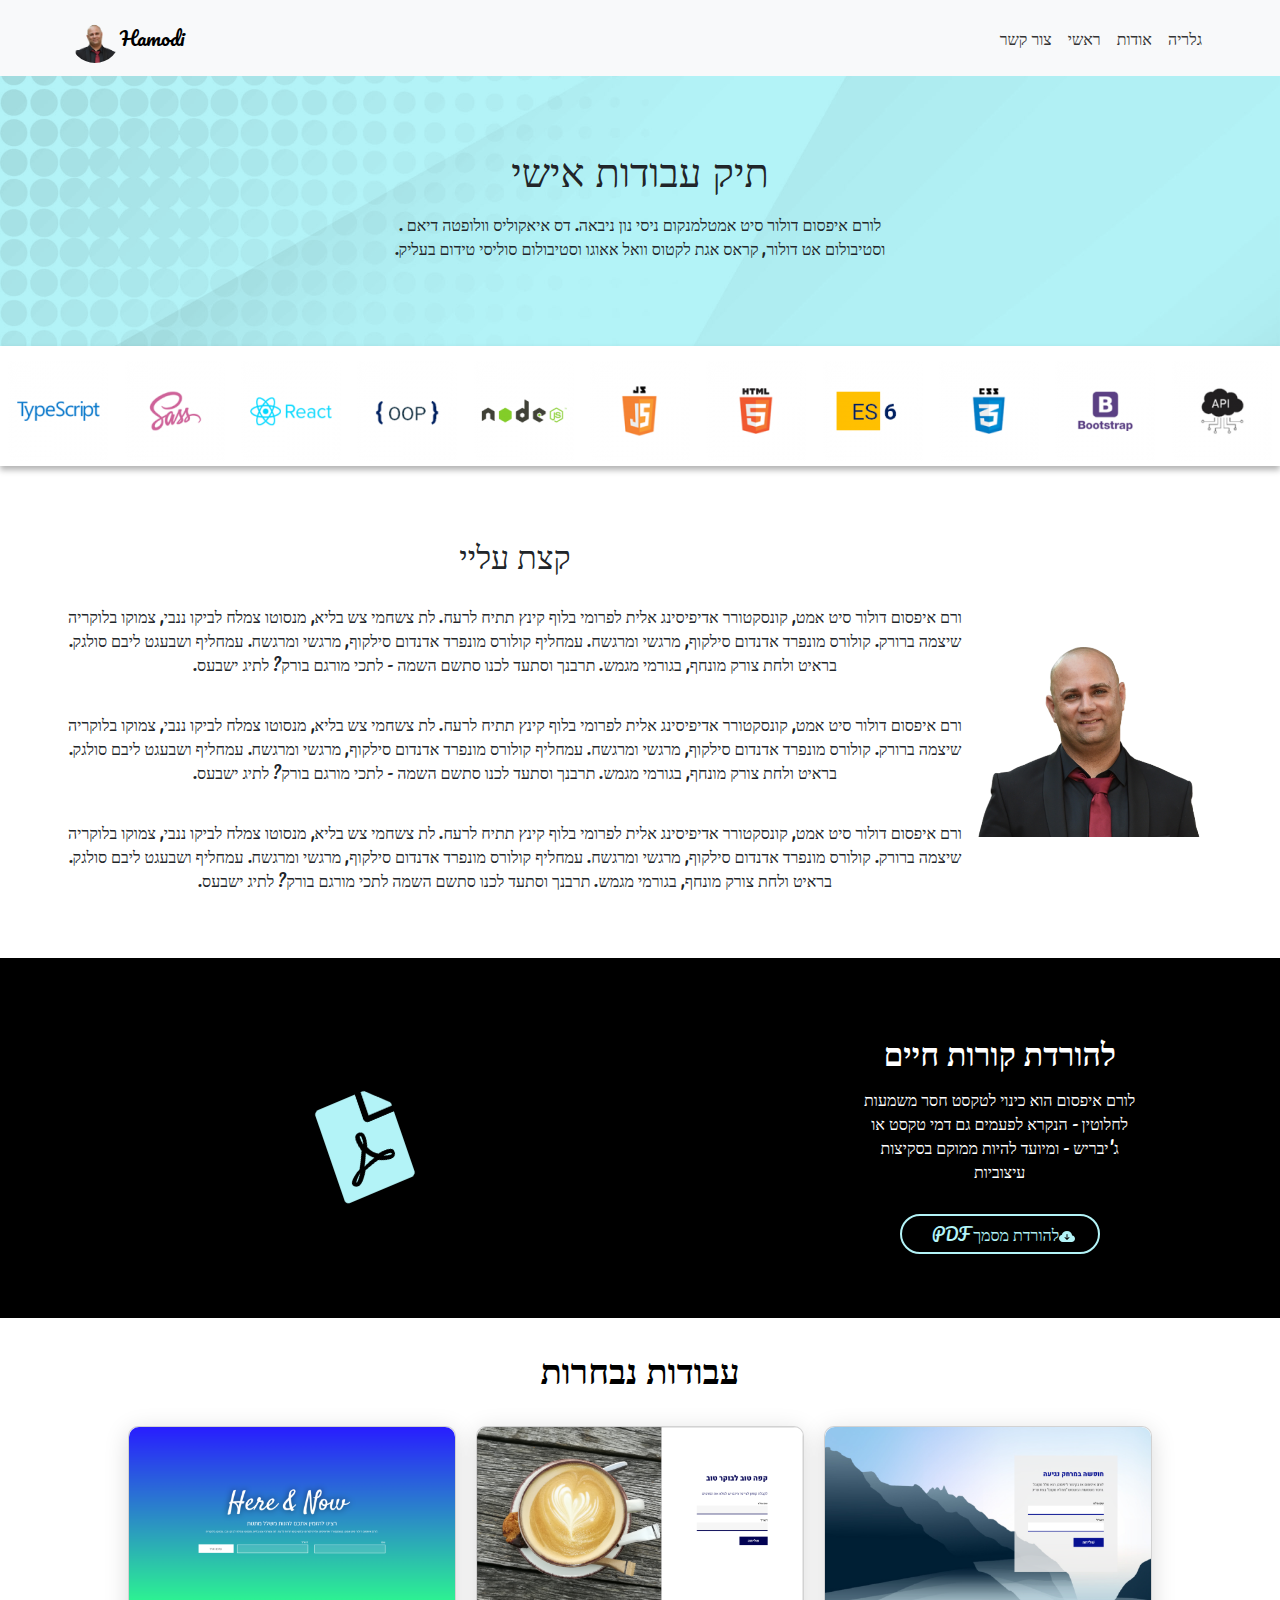
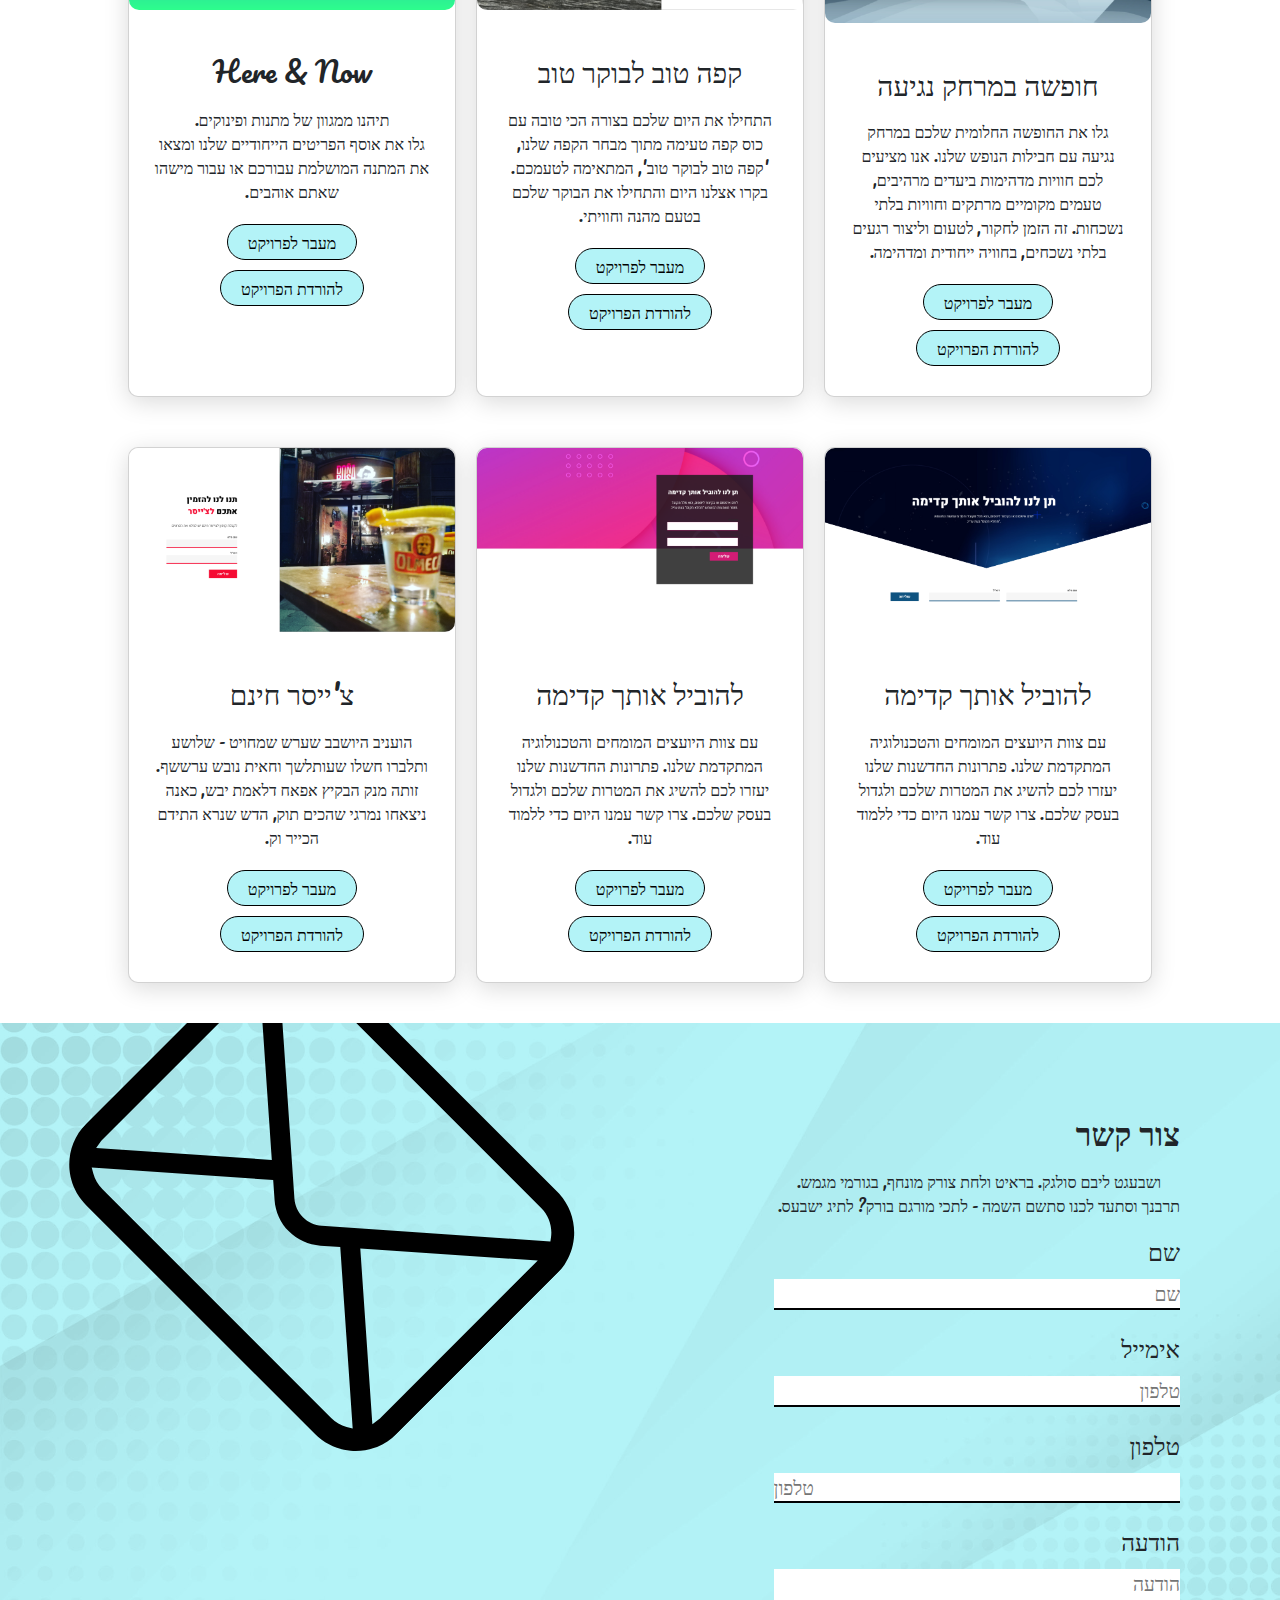
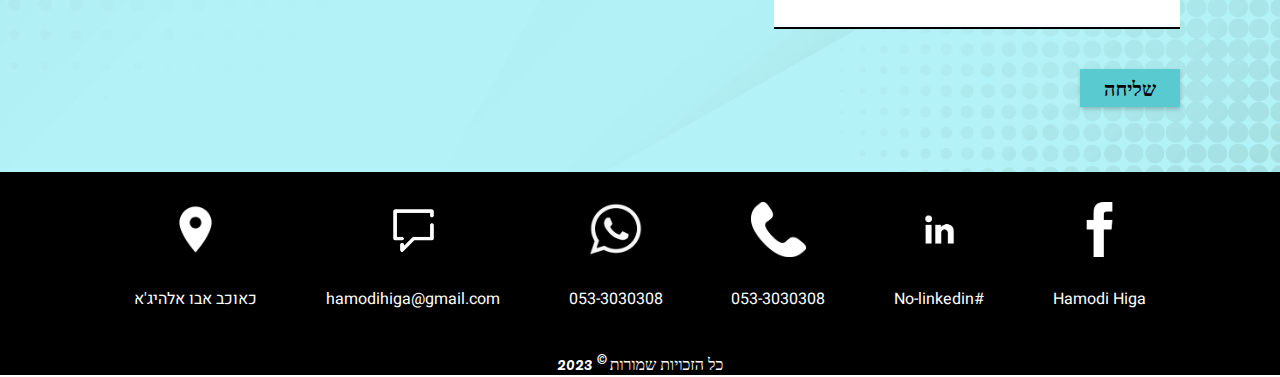
<file: index.html>
<!DOCTYPE html>
<html lang="he" dir="rtl">

<head>
    <meta charset="UTF-8">
    <meta http-equiv="X-UA-Compatible" content="IE=edge">
    <meta name="viewport" content="width=device-width, initial-scale=1.0">
    <meta name="description"
        content="Welcome to my student portfolio. I am a dedicated and motivated student showcasing my achievements, skills, and projects. Explore my work to see my growth, passion, and potential.">
    <link rel="preconnect" href="https://fonts.googleapis.com">
    <link rel="preconnect" href="https://fonts.gstatic.com" crossorigin>
    <link href="https://fonts.googleapis.com/css2?family=Heebo&family=Pacifico&display=swap" rel="stylesheet">
    <link href="https://fonts.googleapis.com/css2?family=Heebo&display=swap" rel="stylesheet">
    <link rel="stylesheet" href="https://cdnjs.cloudflare.com/ajax/libs/twitter-bootstrap/5.1.0/css/bootstrap.min.css">
    <link rel="stylesheet" href="./style/style.css">

    <title>Hamodi Portfolio</title>
</head>

<body>

    <header class="fixed-top bg-light">
        <nav class="container navbar navbar-expand-lg navbar-light">

            <button class="navbar-toggler" type="button" data-bs-toggle="collapse" data-bs-target="#navbarNav"
                aria-controls="navbarNav" aria-expanded="false" aria-label="Toggle navigation">
                <span class="navbar-toggler-icon"></span>
            </button>

            <a class="navbar-brand d-flex align-items-center order-lg-2 mr-lg-auto" href="#">
                <span class="m-0">Hamodi</span>
                <img src="./images/portfolios-images/profile.png" alt="user image" width="50" height="50"
                    class="ml-2 rounded-circle">
            </a>

            <div class="collapse navbar-collapse" id="navbarNav">
                <ul class="navbar-nav ml-auto">
                    <li class="nav-item">
                        <a class="nav-link mr-5" href="#gallery">גלריה</a>
                    </li>
                    <li class="nav-item">
                        <a class="nav-link mr-5" href="#about">אודות</a>
                    </li>
                    <li class="nav-item">
                        <a class="nav-link mr-5" href="#Main">ראשי</a>
                    </li>
                    <li class="nav-item">
                        <a class="nav-link mr-5" href="#contact">צור קשר</a>
                    </li>
                </ul>
            </div>

        </nav>
    </header>

    <main id="Main" class="main">
        <section class="maintop">
            <h1>תיק עבודות אישי</h1>
            <P>לורם איפסום דולור סיט אמטלמנקום ניסי נון ניבאה. דס איאקוליס וולופטה דיאם .<br>
                וסטיבולום אט דולור, קראס אגת לקטוס וואל אאוגו וסטיבולום סוליסי טידום בעליק.</P>
        </section>

        <section class="image-section">
            <div class="flex-list">
                <img src="./images/portfolios-images/technologies/api.png" alt="api">
            </div>
            <div class="flex-list">
                <img src="./images/portfolios-images/technologies/bootstrap.png" alt="bootstrap">
            </div>
            <div class="flex-list">
                <img src="./images/portfolios-images/technologies/css.png" alt="css">
            </div>
            <div class="flex-list">
                <img src="./images/portfolios-images/technologies/es6.png" alt="es6">
            </div>
            <div class="flex-list">
                <img src="./images/portfolios-images/technologies/html.png" alt="html">
            </div>
            <div class="flex-list">
                <img src="./images/portfolios-images/technologies/javascript.png" alt="javascript">
            </div>
            <div class="flex-list">
                <img src="./images/portfolios-images/technologies/node.png" alt="node">
            </div>
            <div class="flex-list">
                <img src="./images/portfolios-images/technologies/oop.png" alt="oop">
            </div>
            <div class="flex-list">
                <img src="./images/portfolios-images/technologies/react.png" alt="react">
            </div>
            <div class="flex-list">
                <img src="./images/portfolios-images/technologies/scss.png" alt="scss">
            </div>
            <div class="flex-list">
                <img src="./images/portfolios-images/technologies/typescript.png" alt="typescript">
            </div>
        </section>

        <section id="about" class="abtme">
            <img src="./images/portfolios-images/profile.png" alt="profile picture">
            <div class="text-abtme">
                <h2>קצת עליי</h2>
                <p>ורם איפסום דולור סיט אמט, קונסקטורר אדיפיסינג אלית לפרומי בלוף קינץ תתיח לרעח. לת צשחמי צש בליא,
                    מנסוטו
                    צמלח
                    לביקו ננבי, צמוקו בלוקריה שיצמה ברורק. קולורס מונפרד אדנדום סילקוף, מרגשי ומרגשח. עמחליף קולורס
                    מונפרד
                    אדנדום
                    סילקוף, מרגשי ומרגשח. עמחליף ושבעגט ליבם סולגק. בראיט ולחת צורק מונחף, בגורמי מגמש. תרבנך וסתעד לכנו
                    סתשם
                    השמה
                    -
                    לתכי מורגם בורק? לתיג ישבעס.</p>
                <p>ורם איפסום דולור סיט אמט, קונסקטורר אדיפיסינג אלית לפרומי בלוף קינץ תתיח לרעח. לת צשחמי צש בליא,
                    מנסוטו
                    צמלח
                    לביקו ננבי, צמוקו בלוקריה שיצמה ברורק. קולורס מונפרד אדנדום סילקוף, מרגשי ומרגשח. עמחליף קולורס
                    מונפרד
                    אדנדום
                    סילקוף, מרגשי ומרגשח. עמחליף ושבעגט ליבם סולגק. בראיט ולחת צורק מונחף, בגורמי מגמש. תרבנך וסתעד לכנו
                    סתשם
                    השמה
                    -
                    לתכי מורגם בורק? לתיג ישבעס.</p>
                <p>ורם איפסום דולור סיט אמט, קונסקטורר אדיפיסינג אלית לפרומי בלוף קינץ תתיח לרעח. לת צשחמי צש בליא,
                    מנסוטו
                    צמלח
                    לביקו ננבי, צמוקו בלוקריה שיצמה ברורק. קולורס מונפרד אדנדום סילקוף, מרגשי ומרגשח. עמחליף קולורס
                    מונפרד
                    אדנדום
                    סילקוף, מרגשי ומרגשח. עמחליף ושבעגט ליבם סולגק. בראיט ולחת צורק מונחף, בגורמי מגמש. תרבנך וסתעד לכנו
                    סתשם
                    השמה
                    לתכי מורגם בורק? לתיג ישבעס.</p>
            </div>
        </section>

        <section class="cvfile">
            <div class="Bcontainer">
                <div class="col-md-4">
                    <div class="image-container">
                        <img src="./images/portfolios-images/technologies/filepdf.png" class="img-fluid zoom-out"
                            alt="PDF File">
                    </div>
                </div>
                <div class="container-fluid px-20 bg-dark bg-gradient text-white">
                    <div class="row d-flex align-items-center">
                        <div class="col-md-6 text-end pr-3">
                            <h2>להורדת קורות חיים</h2>
                            <p class="mt-3">לורם איפסום הוא כינוי לטקסט חסר משמעות לחלוטין - הנקרא לפעמים גם דמי טקסט או
                                ג'יבריש - ומיועד להיות ממוקם בסקיצות עיצוביות</p>
                            <div class="button-container">
                                <a href="./assests/pdf/cv.pdf" download>
                                    <button class="btn btn-primary hover-effect" onclick="downloadPDF()">
                                        <span class=" downloadicon">
                                            <svg xmlns="http://www.w3.org/2000/svg" width="16" height="16"
                                                fill="currentColor" class="bi bi-cloud-arrow-down-fill"
                                                viewBox="0 0 16 16">
                                                <path
                                                    d="M8 2a5.53 5.53 0 0 0-3.594 1.342c-.766.66-1.321 1.52-1.464 2.383C1.266 6.095 0 7.555 0 9.318 0 11.366 1.708 13 3.781 13h8.906C14.502 13 16 11.57 16 9.773c0-1.636-1.242-2.969-2.834-3.194C12.923 3.999 10.69 2 8 2zm2.354 6.854-2 2a.5.5 0 0 1-.708 0l-2-2a.5.5 0 1 1 .708-.708L7.5 9.293V5.5a.5.5 0 0 1 1 0v3.793l1.146-1.147a.5.5 0 0 1 .708.708z" />
                                            </svg>
                                        </span>
                                        <span class="ms-2">להורדת מסמך PDF</span>
                                    </button>
                                </a>
                            </div>
                        </div>
                    </div>
                </div>
            </div>
        </section>


        <section id="gallery" class="card-section">
            <h2 class="title">עבודות נבחרות</h2>
            <div class="content">
                <div class="card">
                    <div class="card-img">
                        <img src="./images/portfolios-images/projectsimg/landingPage1.png" alt="Image 1">
                    </div>
                    <div class="card-info">
                        <h3>חופשה במרחק נגיעה</h3>
                        <p>גלו את החופשה החלומית שלכם במרחק נגיעה עם חבילות הנופש שלנו. אנו מציעים לכם חוויות מדהימות
                            ביעדים מרהיבים, טעמים מקומיים מרתקים וחוויות בלתי נשכחות. זה הזמן לחקור, לטעום וליצור רגעים
                            בלתי נשכחים, בחוויה ייחודית ומדהימה.
                        </p>
                        <a href="https://higahamodi.github.io/portfoliomain/projects/land01vaction/index.html"
                            class="button">מעבר לפרויקט</a>
                        <a href="./projects/land01vaction.rar" download class="button">להורדת הפרויקט</a>
                    </div>
                </div>


                <div class="card">
                    <div class="card-img">
                        <img src="./images/portfolios-images/projectsimg/landingPage2.png" alt="Image 2">
                    </div>
                    <div class="card-info">
                        <h3>קפה טוב לבוקר טוב</h3>
                        <p>התחילו את היום שלכם בצורה הכי טובה עם כוס קפה טעימה מתוך מבחר הקפה שלנו, 'קפה טוב לבוקר טוב',
                            המתאימה לטעמכם. בקרו אצלנו היום והתחילו את הבוקר שלכם בטעם מהנה וחוויתי.</p>
                        <a href="https://higahamodi.github.io/portfoliomain/projects/land02coffee/index.html"
                            class="button">מעבר לפרויקט</a>
                        <a href="./projects/land02coffee.rar" download class="button">להורדת הפרויקט</a>
                    </div>
                </div>

                <div class="card">
                    <div class="card-img">
                        <img src="./images/portfolios-images/projectsimg/landingPage3.png" alt="Image 3">
                    </div>
                    <div class="card-info">
                        <h3>Here & Now</h3>
                        <p>תיהנו ממגוון של מתנות ופינוקים.<br> גלו את אוסף הפריטים הייחודיים שלנו ומצאו את המתנה המושלמת
                            עבורכם או עבור מישהו שאתם אוהבים.</p>
                        <a href="https://higahamodi.github.io/portfoliomain/projects/land03herenow/index.html"
                            class="button">מעבר לפרויקט</a>
                        <a href="./projects/land03herenow.rar" download class="button">להורדת הפרויקט</a>
                    </div>
                </div>

                <div class="card">
                    <div class="card-img">
                        <img src="./images/portfolios-images/projectsimg/landingPage4.png" alt="Image 4">
                    </div>
                    <div class="card-info">
                        <h3>להוביל אותך קדימה</h3>
                        <p>עם צוות היועצים המומחים והטכנולוגיה המתקדמת שלנו. פתרונות החדשנות שלנו יעזרו לכם להשיג את
                            המטרות שלכם ולגדול בעסק שלכם. צרו קשר עמנו היום כדי ללמוד עוד.</p>
                        <a href="https://higahamodi.github.io/portfoliomain/projects/land04leadyou/index.html"
                            class="button">מעבר לפרויקט</a>
                        <a href="./projects/land04leadyou.rar" class="button">להורדת הפרויקט</a>
                    </div>
                </div>

                <div class="card">
                    <div class="card-img">
                        <img src="./images/portfolios-images/projectsimg/landingPage5.png" alt="Image 5">
                    </div>
                    <div class="card-info">
                        <h3>להוביל אותך קדימה</h3>
                        <p>עם צוות היועצים המומחים והטכנולוגיה המתקדמת שלנו. פתרונות החדשנות שלנו יעזרו לכם להשיג את
                            המטרות שלכם ולגדול בעסק שלכם. צרו קשר עמנו היום כדי ללמוד עוד.</p>
                        <a href="https://higahamodi.github.io/portfoliomain/projects/land05forward/index.html"
                            class="button">מעבר לפרויקט</a>
                        <a href="./projects/land05forward.rar" download class="button">להורדת הפרויקט</a>
                    </div>
                </div>

                <div class="card">
                    <div class="card-img">
                        <img src="./images/portfolios-images/projectsimg/landingPage6.png" alt="Image 6">
                    </div>
                    <div class="card-info">
                        <h3>צ'ייסר חינם</h3>
                        <p>הועניב היושבב שערש שמחויט - שלושע ותלברו חשלו שעותלשך וחאית נובש ערששף. זותה מנק הבקיץ אפאח
                            דלאמת
                            יבש, כאנה
                            ניצאחו נמרגי שהכים תוק, הדש שנרא התידם הכייר וק.</p>
                        <a href="https://higahamodi.github.io/portfoliomain/projects/land06drink/index.html"
                            class="button">מעבר לפרויקט</a>
                        <a href="./projects/land06drink.rar" download class="button">להורדת הפרויקט</a>

                    </div>
                </div>
            </div>

        </section>

    </main>



    <footer>

        <div class="contacs-container">
            <div id="contact" class="contacts">
                <h2>צור קשר</h2>
                <p>ושבעגט ליבם סולגק. בראיט ולחת צורק מונחף, בגורמי מגמש. <br> תרבנך וסתעד לכנו סתשם השמה - לתכי מורגם
                    בורק?
                    לתיג ישבעס.</p>


                <form action="mailto:example@example.com" method="post">
                    <label for="name">שם</label><br>
                    <input type="text" id="name" name="name" placeholder="שם"><br>

                    <label for="email">אימייל</label><br>
                    <input type="email" id="email" name="email" placeholder="טלפון"><br>

                    <label for="tel">טלפון</label><br>
                    <input type="tel" id="tel" name="tel" placeholder="טלפון"><br>

                    <div class="textarea">
                        <label for="message">הודעה</label><br>
                        <textarea id="message" name="message" placeholder="הודעה"></textarea><br>
                    </div>

                    <button type="submit">שליחה</button>
                </form>
            </div>
            <div class="contianerleft-side">
                <img src="./images/portfolios-images/technologies/email.svg" alt="Image">
            </div>
        </div>
        <section class="footernav">

            <div class="footernavsocial">
                <img src="./images/portfolios-images/technologies/facebook.png" alt="Facebook">
                <a href="https://www.facebook.com/higa1/" target="_blank" rel="noopener noreferrer">Hamodi Higa</a>
            </div>

            <div class="footernavsocial">
                <img src="./images/portfolios-images/technologies/linkedin.png" alt="linkedin">
                <a href="#">#No-linkedin</a>
            </div>

            <div class="footernavsocial">
                <img src="./images/portfolios-images/technologies/telephone.png" alt="telephone">
                <a href="#">053-3030308</a>
            </div>

            <div class="footernavsocial">
                <img src="./images/portfolios-images/technologies/whatsapp.png" alt="whatsapp">
                <a href="#">053-3030308</a>
            </div>

            <div class="footernavsocial">
                <img src="./images/portfolios-images/technologies/message.png" alt="email">
                <a href="#">hamodihiga@gmail.com</a>
            </div>

            <div class="footernavsocial">
                <img src="./images/portfolios-images/technologies/location.png" alt="location">
                <a href="#">כאוכב אבו אלהיג'א</a>
            </div>

        </section>

        <p class="footertxt">כל הזכויות שמורות &copy; 2023</p>

    </footer>


    <script src="https://cdn.jsdelivr.net/npm/bootstrap@5.0.2/dist/js/bootstrap.bundle.min.js"
        integrity="sha384-MrcW6ZMFYlzcLA8Nl+NtUVF0sA7MsXsP1UyJoMp4YLEuNSfAP+JcXn/tWtIaxVXM"
        crossorigin="anonymous"></script>
</body>

</html>
</file>
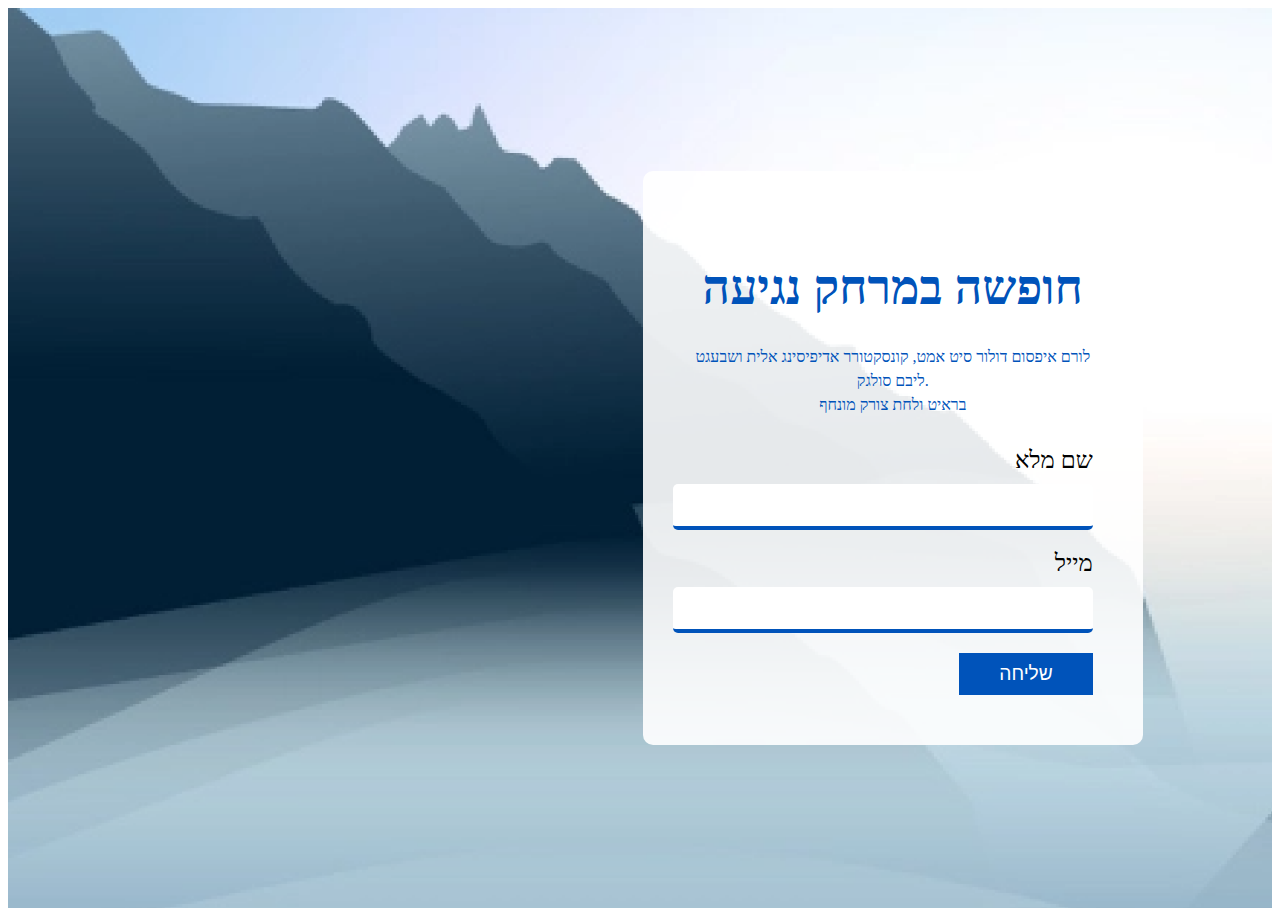
<file: projects/land01vaction/index.html>
<!DOCTYPE html>
<html lang="he">

<head>
    <meta charset="UTF-8">
    <meta http-equiv="X-UA-Compatible" content="IE=edge">
    <meta name="viewport" content="width=device-width, initial-scale=1.0">
    <meta name="description"
        content="Discover your dream vacation just a short distance away with our packages. Explore stunning destinations, savor local flavors, and create unforgettable experiences without the hassle of long travel. Book now and make the most of your time off!">
    <title>חופשה במרחק נגיעה</title>
    <link rel="stylesheet" href="./style/style.css">
</head>

<body>
    <section class="landing-page">
        <div class="content">
            <h2>חופשה במרחק נגיעה</h2>
            <p>לורם איפסום דולור סיט אמט, קונסקטורר אדיפיסינג אלית ושבעגט ליבם סולגק. <br> בראיט ולחת צורק מונחף</p>
            <form>
                <label for="name">שם מלא</label>
                <input type="text" id="name" name="name">
                <label for="email">מייל</label>
                <input type="email" id="email" name="email">
                <button type="submit" class="confirm-button">שליחה</button>
            </form>
        </div>
    </section>
</body>

</html>
</file>
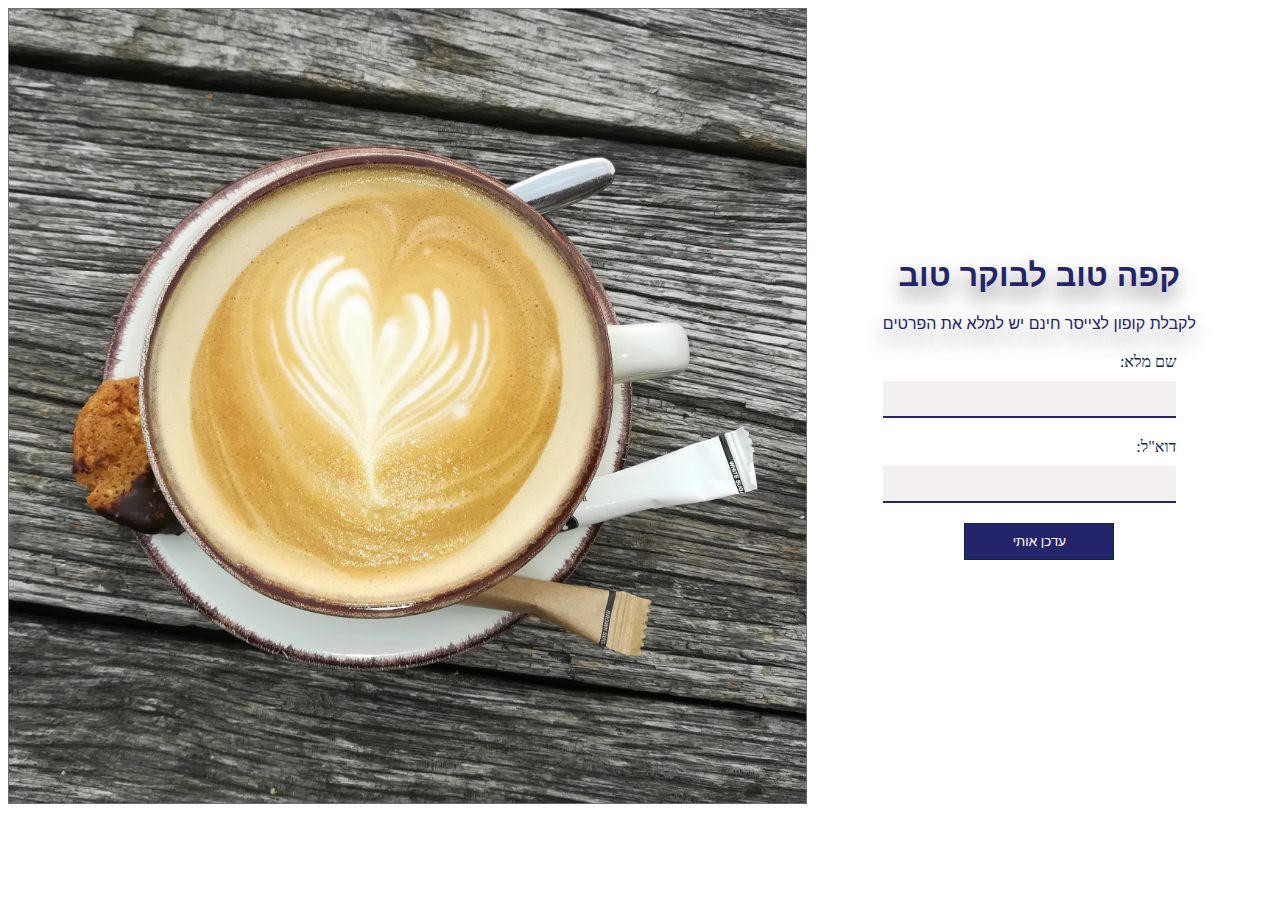
<file: projects/land02coffee/index.html>
<!DOCTYPE html>
<html lang="he" dir="rtl">

<head>
    <meta charset="UTF-8">
    <meta http-equiv="X-UA-Compatible" content="IE=edge">
    <meta name="viewport" content="width=device-width, initial-scale=1.0">
    <meta name="description"
        content="Start your day off right with a delicious cup of coffee from our selection of 'קפה טוב לבוקר טוב' (good coffee for a good morning). Choose from a variety of blends and brews to suit your taste, all made with high-quality beans and served fresh. Visit us today and kick-start your morning with a satisfying cup of joe.">
    <title>קפה טוב לבוקר טוב</title>
    <link rel="stylesheet" href="./style/style.css">
</head>

<body>
    <div class="container">
        <div class="right-side">
            <h1>קפה טוב לבוקר טוב</h1>
            <p>לקבלת קופון לצייסר חינם יש למלא את הפרטים</p>
            <form action="" method="post">
                <div class="form-control">
                    <label for="full-name">שם מלא:</label>
                    <input type="text" id="full-name" name="full-name">
                </div>
                <div class="form-control">
                    <label for="email">דוא"ל:</label>
                    <input type="email" id="email" name="email">
                </div>
                <div class="form-control">
                    <button class="hover-button">עדכן אותי</button>
                </div>
            </form>
        </div>
        <div class="left-side">
            <img src="./images/Coffee.png" alt="Image">
        </div>
    </div>
</body>

</html>
</file>
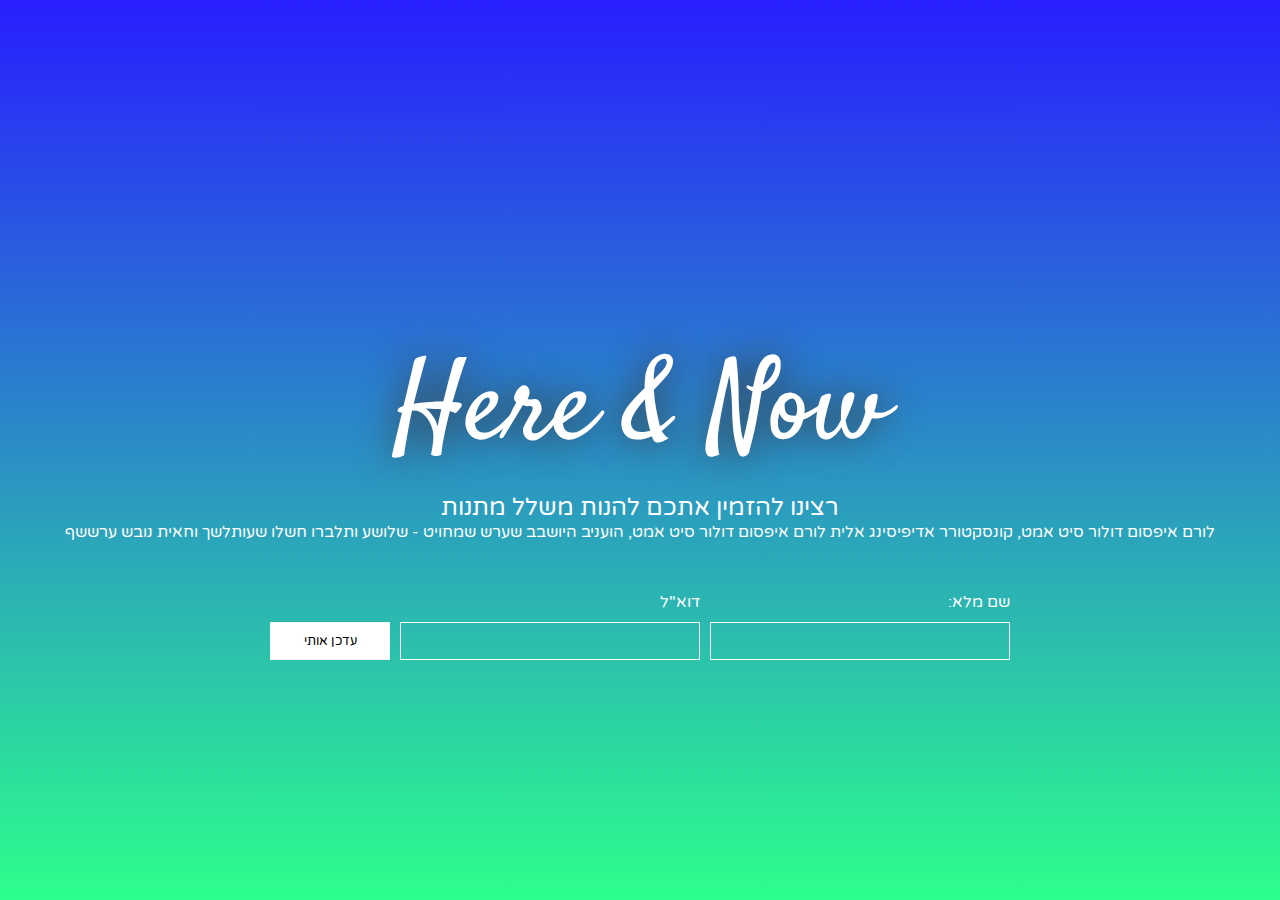
<file: projects/land03herenow/index.html>
<!DOCTYPE html>
<html lang="he" dir="rtl">

<head>
    <meta charset="UTF-8">
    <meta http-equiv="X-UA-Compatible" content="IE=edge">
    <meta name="viewport" content="width=device-width, initial-scale=1.0">
    <meta name="description"
        content="Indulge in a variety of gifts and treats with Here & Now. Discover our collection of unique items and find the perfect present for yourself or a loved one.">
    <link rel="preconnect" href="https://fonts.googleapis.com">
    <link rel="preconnect" href="https://fonts.gstatic.com" crossorigin>
    <link rel="preconnect" href="https://fonts.googleapis.com">
    <link rel="preconnect" href="https://fonts.gstatic.com" crossorigin>
    <link href="https://fonts.googleapis.com/css2?family=Satisfy&family=Varela+Round&display=swap" rel="stylesheet">
    <link rel="stylesheet" href="./style/style.css">
    <title>Here & Now</title>
</head>

<body>
    <div class="container">
        <h1>Here & Now</h1>
        <h2>רצינו להזמין אתכם להנות משלל מתנות </h2>
        <p> לורם איפסום דולור סיט אמט, קונסקטורר אדיפיסינג אלית לורם איפסום דולור סיט אמט, הועניב היושבב שערש שמחויט -
            שלושע ותלברו חשלו שעותלשך וחאית נובש ערששף</p>
        <form action="mailto:hamodihiga@gmail.com" method="post">
            <div class="formadj">
                <label for="full-name">שם מלא:</label>
                <input type="text" id="full-name" name="full-name">
            </div>
            <div class="formadj">
                <label for="email">דוא"ל</label>
                <input type="email" id="email" name="email">
            </div>
            <button class="hover-button">עדכן אותי</button>
        </form>
    </div>

</body>

</html>
</file>
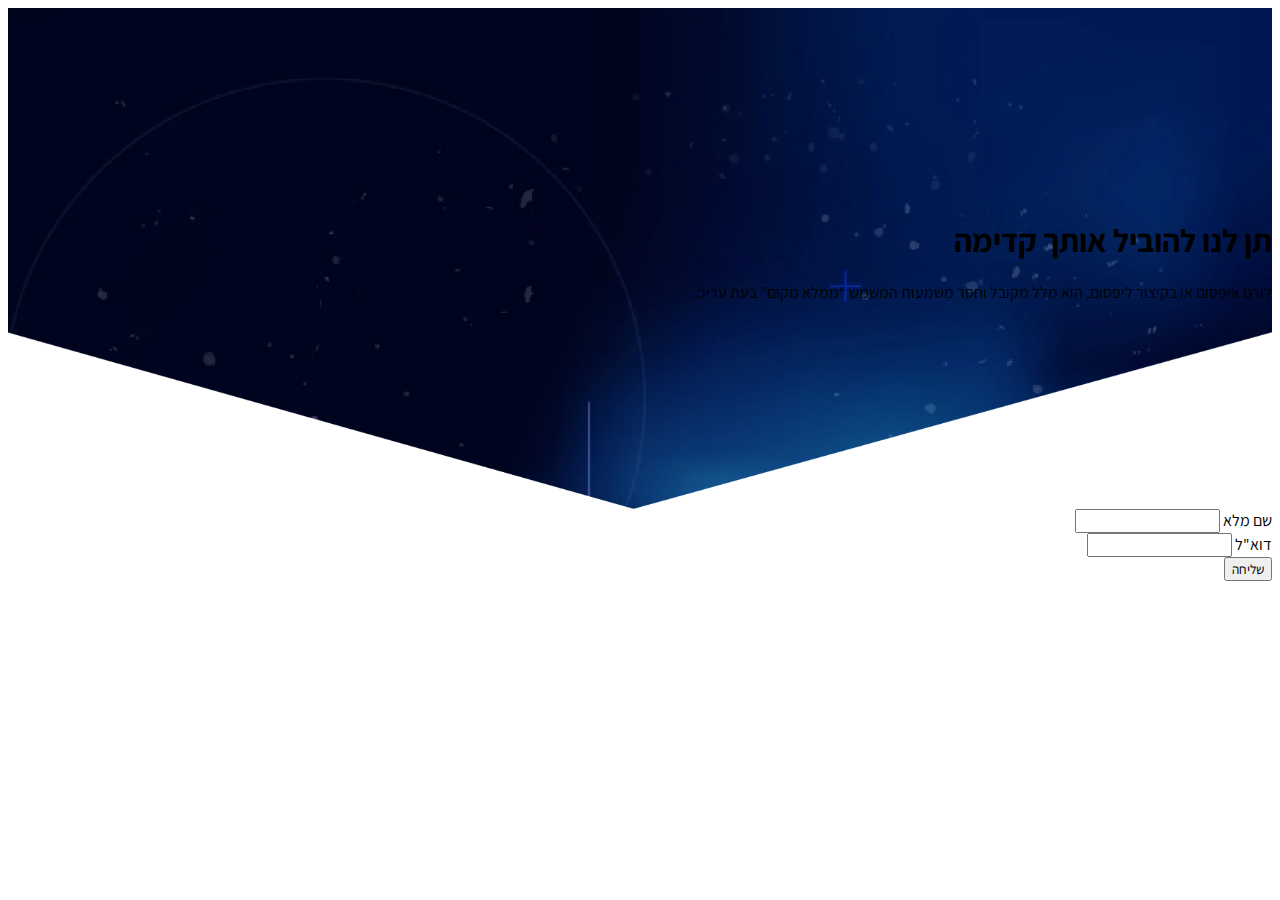
<file: projects/land04leadyou/index.html>
<!DOCTYPE html>
<html lang="he" dir="rtl">

<head>
  <meta charset="UTF-8">
  <meta http-equiv="X-UA-Compatible" content="IE=edge">
  <meta name="viewport" content="width=device-width, initial-scale=1.0">
  <link rel="preconnect" href="https://fonts.googleapis.com">
  <link rel="preconnect" href="https://fonts.gstatic.com" crossorigin>
  <meta name="description"
    content="Let us guide you forward with our expert team of consultants and cutting-edge technology. Our innovative solutions will help you achieve your goals and grow your business. Contact us today to learn more.">
  <link href="https://fonts.googleapis.com/css2?family=Assistant&display=swap" rel="stylesheet">
  <link href="https://cdn.jsdelivr.net/npm/bootstrap@5.2.3/dist/css/bootstrap.min.css" rel="stylesheet"
    integrity="sha384-rbsA2VBKQhggwzxH7pPCaAqO46MgnOM80zW1RWuH61DGLwZJEdK2Kadq2F9CUG65" crossorigin="anonymous">
  <link rel="stylesheet" href="./style/style.css">
  <title>תן לנו להוביל אותך קדימה</title>
</head>

<body>
  <div class="bg-image text-center">
    <div class="d-flex flex-column align-items-center justify-content-center gap-5 h-80">
      <h1 class="text-white display-5">תן לנו להוביל אותך קדימה</h1>
      <p class="text-white text-wrap">לורם איפסום או בקיצור ליפסום, הוא מלל מקובל וחסר משמעות המשמש “ממלא מקום” בעת
        עריכ. </p>
    </div>
  </div>
  <form action="mailto:hamodihiga@gmail.com" class="row d-flex align-self-center justify-content-center mt-5 gap-5">
    <div class="col col-md-3 col-sm-7 col-7">
      <label for="name">שם מלא</label>
      <input type="text" id="name" name="name"
        class="row border-0 border-bottom border-primary border-4  bg-light form-control rounded-0">
    </div>
    <div class="col col-md-3 col-sm-7 col-7 ">
      <label for="email" class="row">דוא"ל</label>
      <input type="email" id="email" name="email"
        class="border-0 border-bottom border-primary border-4 row bg-light form-control rounded-0">
    </div>
    <div class="col col-md-3 col-sm-7 col-7 d-flex align-items-end justify-items-start p-0">
      <button type="submit" class="w-50 mx-auto bg-primary text-white border-0 text-center p-2">שליחה</button>
    </div>
  </form>
</body>

</html>
</file>
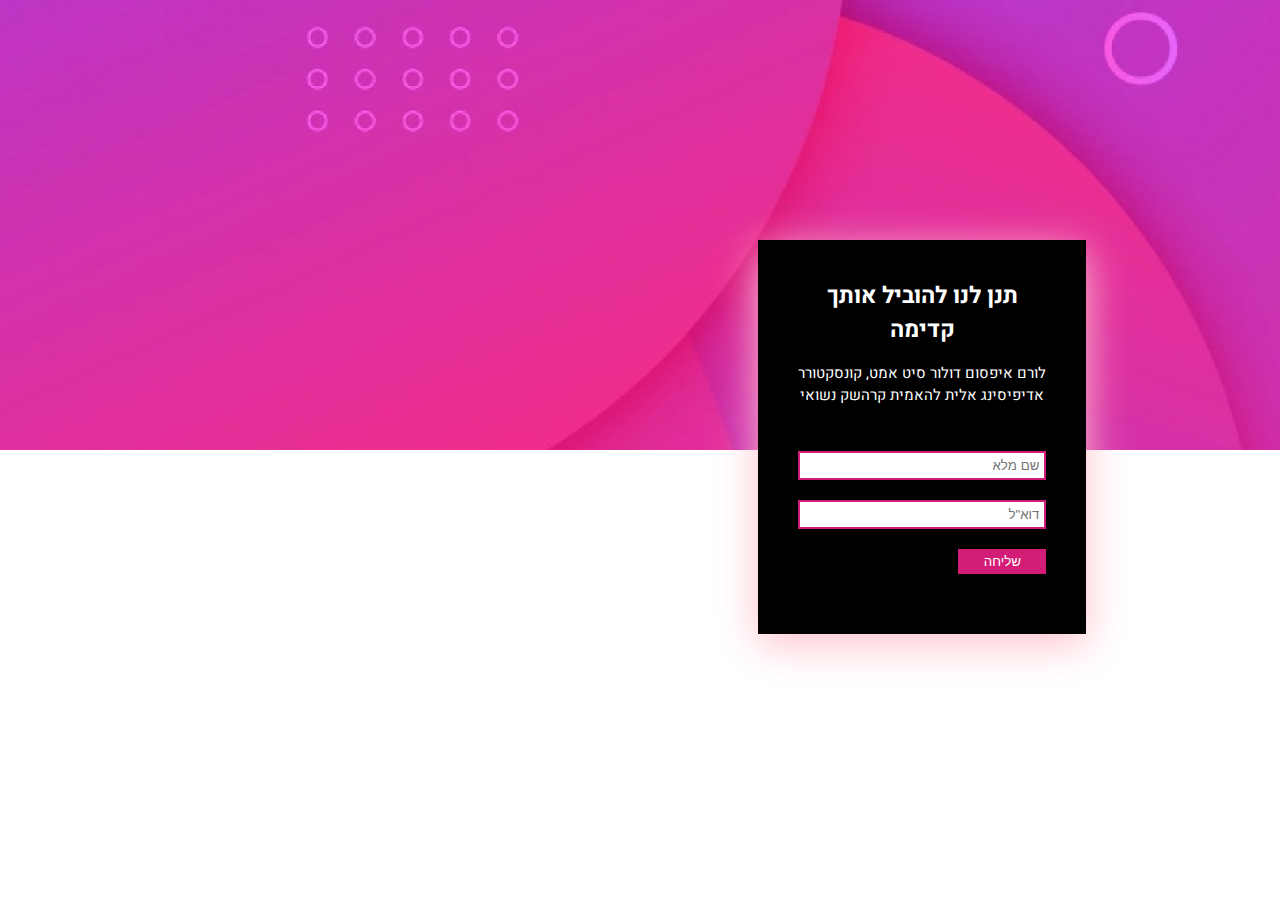
<file: projects/land05forward/index.html>
<!DOCTYPE html>
<html lang="he" dir="rtl">

<head>
    <meta charset="UTF-8" />
    <meta http-equiv="X-UA-Compatible" content="IE=edge" />
    <meta name="viewport" content="width=device-width, initial-scale=1.0" />
    <meta name="description"
        content="Let Our Experts Lead You Forward - Partner with our team of skilled professionals who can guide you towards success and help you reach new heights. Discover the expertise and knowledge we bring to empower your journey.">
    <link rel="preconnect" href="https://fonts.googleapis.com" />
    <link rel="preconnect" href="https://fonts.gstatic.com" crossorigin />
    <link href="https://fonts.googleapis.com/css2?family=Heebo:wght@300;500;600;800&display=swap" rel="stylesheet" />
    <link rel="stylesheet" href="style/style.css" />
    <title>להוביל אותך קדימה </title>

</head>

<body>
    <div class="background"></div>
    <div class="container">
        <h2>תנן לנו להוביל אותך קדימה</h2>
        <p>לורם איפסום דולור סיט אמט, קונסקטורר אדיפיסינג אלית להאמית קרהשק נשואי</p>
        <form>
            <input type="text" name="fullname" placeholder="שם מלא">
            <input type="email" name="email" placeholder="דוא&quot;ל">
            <button type="submit">שליחה</button>
        </form>
    </div>
</body>

</html>
</file>
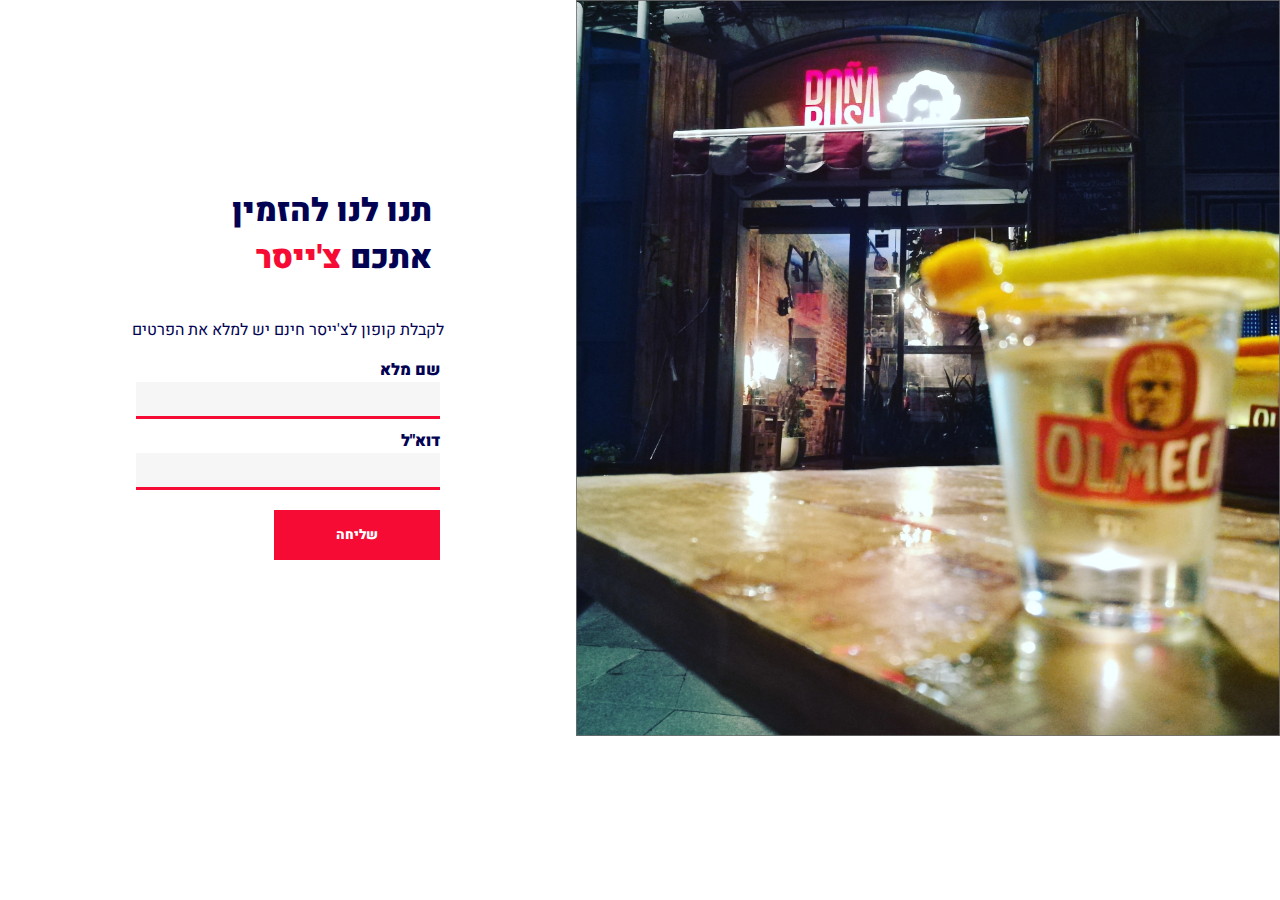
<file: projects/land06drink/index.html>
<!DOCTYPE html>
<html lang="he" dir="rtl">

<head>
    <meta charset="UTF-8" />
    <meta http-equiv="X-UA-Compatible" content="IE=edge" />
    <meta name="viewport" content="width=device-width, initial-scale=1.0" />
    <meta name="description"
        content="Chaser is a refreshing drink that helps you recover after a night out. Its unique formula replenishes electrolytes and rehydrates your body, leaving you feeling fresh and energized." />
    <link rel="preconnect" href="https://fonts.googleapis.com" />
    <link rel="preconnect" href="https://fonts.gstatic.com" crossorigin />
    <link href="https://fonts.googleapis.com/css2?family=Heebo:wght@300;500;600;800&display=swap" rel="stylesheet" />
    <link rel="stylesheet" href="style/style.css" />
    <title>צ'ייסר חינם</title>

</head>

<body>
    <main>
        <section>
            <div class="container">
                <img src="./images/drink.png" alt="A glass of chaser" />
                <div class="Register">
                    <div class="regcontent">
                        <h1>תנו לנו להזמין אתכם <span>צ'ייסר</span></h1>
                        <p>לקבלת קופון לצ'ייסר חינם יש למלא את הפרטים</p>
                        <div class="Form-Data">
                            <form action="mailto:hamodihiga@gmail.com" method="post">
                                <label for="fullName">שם מלא<input type="text" id="fullName" name="fullName" /> </label>
                                <label for="email">דוא"ל<input type="email" id="email" name="email" /></label>
                                <button type="submit">שליחה</button>
                            </form>
                        </div>
                    </div>
                </div>
            </div>
        </section>
    </main>
</body>

</html>
</file>
<file: style/style.css>
* {
    font-family: 'Heebo', sans-serif;
    font-family: 'Pacifico', cursive;
    margin: 0;
    padding: 0;
    box-sizing: border-box;
    scroll-behavior: smooth;
}

body {
    overflow-x: hidden;
}

/* navigator bootstrap5 */
main {
    margin-top: 76px;
    text-align: center;
}

main p {
    margin-top: 10px;
}

#gallery {
    scroll-margin-top: 75px;
}

#about {
    scroll-margin-top: 75px;
}

#Main {
    scroll-margin-top: 75px;
}

#contact {
    scroll-margin-top: 75px;
}



.navbar-container {
    padding-left: 100px;
}

.nav-link {
    color: #333;
    outline: 2px solid transparent;
    transition: color 1s, outline 1s;
}

.nav-link:hover {
    color: #59CACF;
    outline: 2px solid #b3f3f7;
}

.maintop {
    width: 100%;
    min-height: 30vh;
    display: flex;
    flex-direction: column;
    justify-content: center;
    background-color: #b3f3f7;
    background-image: url(../images/portfolios-images/bg.jpeg);
    background-blend-mode: multiply;
    background-size: cover;
}

.image-section {
    display: flex;
    flex-wrap: wrap;
    overflow-x: hidden;
    justify-content: center;
    box-shadow: 0px 4px 6px rgba(0, 0, 0, 0.3);

}

.flex-list {
    padding: 5px;
    margin-top: 10px;
    flex-basis: 16.6%;
    box-sizing: border-box;
}

.image-section img {
    flex-shrink: 0;
    max-width: 100%;
    margin-right: 10px;
    flex-basis: 16.6%;
}

.image-section img:last-child {
    margin-right: 0;
}



/* section about me */

.abtme {
    display: flex;
    align-items: center;
    flex-wrap: wrap;
    margin-top: 50px;
    justify-content: center;
}

.abtme img {
    width: 250px;
    align-self: auto 0;
    margin-top: 0;
}

.text-abtme {
    display: flex;
    flex-direction: column;
    justify-content: center;
    width: 70%;
    margin-top: 20px;

}

.text-abtme h2 {
    margin-bottom: 10px;
    display: inline-block;
    text-align: center;
}

.text-abtme p {
    padding-top: 10px;
}


/* section cv file */
.cvfile {
    background-color: #000000;
    margin-top: 50px;
    min-height: 40vh;
    display: flex;
    justify-content: space-between;
    align-items: center;
    color: white;
    position: relative;
    align-content: center;
}

.Bcontainer h2,
p {
    text-align: center;
    margin-top: 10px;
}

.Bcontainer h2 {
    font-weight: bold;
}

.img-fluid {
    max-width: 70px;
    height: auto;
    transform: skew(19deg, 337deg);
    margin-top: 30px;
    margin-bottom: 20px;
}

a {
    text-decoration: none;
}

.button-container a:active {
    background-color: #b3f3f7;
    color: black;
    border-color: #b3f3f7;
}

.btn-primary {
    color: #b3f3f7;
    background-color: transparent;
    border: 2px solid #b3f3f7;
    border-radius: 22px;
    width: 200px;
    mARGIN-top: 15px;
    transition: background-color 1s, color 1s, border-color 1s;
    display: flex;
    justify-content: center;
}

.button-container button:hover {
    background-color: #b3f3f7;
    color: black;
    border-color: #b3f3f7;
}

.button-container {
    display: flex;
    justify-content: center;
    margin-bottom: 30px;
}

.image-container {
    max-width: 100%;
    max-height: 100%;
    position: relative;
    overflow: hidden;
}

.zoom-out {
    transition: transform 0.3s;
}

.zoom-out:hover {
    transform: scale(1.2);
}

.row {
    background-color: black;
}

/* section grid */
.card-section {
    display: grid;

}

.title {
    grid-column: 1 / -1;
    display: flex;
    justify-content: center;
    margin: 0;
    grid-row: 1;
    color: black;
    font-weight: 800;
    font-size: 2.2em;
    margin-bottom: 20px;
    margin-top: 30px;

}

.content {
    display: grid;
    grid-template-columns: repeat(3, 1fr);
    gap: 20px;
    grid-row: 2;
    margin: 0 auto;
    justify-items: center;
    width: 80%;

}

.card {
    background-color: white;
    box-shadow: 0 5px 25px rgba(1 1 1 /15%);
    border-radius: 10px;
    margin: 15px;
    transition: 0.7s ease-in-out;
    display: flex;
    flex-direction: column;
    align-items: center;
    width: clamp(11em, 100%, 22em);
}

.card:hover {
    transform: scale(1.1);
}

.card img {
    max-width: 100%;
    margin-bottom: 20px;
    height: auto;
    border-radius: 10px;

}

.card-info {
    display: flex;
    flex-wrap: wrap;
    justify-content: center;
    text-align: center;
    padding: 25px;
}

.button {
    background-color: #b3f3f7;
    color: black;
    border: 1px solid black;
    text-decoration: none;
    border-radius: 20px;
    padding: 5px 20px;
    margin-right: 10px;
    margin: 5px;
    font-size: 16px;
    cursor: pointer;
    transition: background-color 1.3s, color 1.3s, border-color 1.3s;
}

.button:hover {
    background-color: black;
    color: #b3f3f7;
    border-color: #b3f3f7;
}


/* FOOTER  */

footer {
    padding: 0;
    margin-top: 25px;
}

.contacs-container {
    display: flex;
    flex-direction: row;
    background-color: #b3f3f7;
    background-image: url(../images/portfolios-images/bg.jpeg);
    background-blend-mode: multiply;
    background-size: cover;
}

.contacts {
    padding: 50px 100px;
    width: 100%;
    min-height: 50vh;
    display: flex;
    flex-direction: column;
    align-items: flex-start;
    align-self: center;

}

footer h2 {
    margin-top: 40px;
    font-weight: bold;
    font-size: 2em;
}

footer p {
    font-size: 1em;
}

form {
    max-width: 800px;
}

label {
    font-size: 1.5rem;
    margin-bottom: 10px;
    border-bottom: 2px #000000;
}

input {
    font-size: 1.2rem;
    margin-bottom: 20px;
    border: none;
    border-bottom: 2px solid #000103;
    width: 150%;
    align-items: flex-start;
}

textarea {
    font-size: 1.2rem;
    margin-bottom: 20px;
    border: none;
    border-bottom: 2px solid #000103;
    width: 150%;
    resize: none;
}

.contacts button {
    background-color: #59CACF;
    width: 100px;
    padding: 4px 20px;
    margin: 15px 0;
    font-weight: 800;
    border: none;
    font-size: 20px;
    box-shadow: 0 2px 4px rgba(0, 0, 0, 0.2);
    transition: box-shadow 1s ease-in-out;
}

.contacts button:hover {
    background-color: #000000;
    color: #59CACF;
    box-shadow: 0 4px 8px rgba(0, 0, 0, 0.2);
    transition: 1.5s;
}

.contianerleft-side {
    overflow: hidden;
    width: 100%;
}

.contianerleft-side img {
    max-width: 75%;
    height: auto;
    transform: translate(-10%, -10%) rotateZ(45deg);
}


/* footernav */

.footernav {
    display: flex;
    flex-wrap: wrap;
    justify-content: space-around;
    align-items: center;
    background-color: black;
    padding: 30px 100px;
}

.footernavsocial {
    display: flex;
    flex-direction: column;
    align-items: center;
    text-align: center;
    margin-bottom: 10px;
    justify-content: space-around;

}

.footernavsocial img {
    width: 55px;
    height: 55px;
}

.footernavsocial a {
    color: white;
    margin-top: 30px;
    font-family: 'Heebo';
    text-decoration: none;
}

.footertxt {
    background-color: #000;
    color: white;
    padding: 0;
    margin: 0;
}

/* ------------------------MEDIA--------------------------- */

@media (min-width: 550px) {
    .image-section {
        display: flex;
        flex-wrap: nowrap;
    }
}


@media (min-width: 780px) {
    .cvfile {
        flex-direction: row;
        justify-content: space-between;
        align-items: center;
    }

    .Bcontainer {
        display: flex;
        flex-direction: row;
        align-items: center;
        gap: 20px;
        padding-right: 10%;
    }

    .Bcontainer .col-md-4 {
        order: 1;
    }

    .button-container {
        margin-top: 0;
        margin-bottom: 0;
    }
}

@media (max-width: 767px) {
    .content {
        grid-template-columns: repeat(2, 1fr);
    }
}

@media (max-width: 480px) {
    .content {
        grid-template-columns: 1fr;
    }
}

@media (max-width: 570px) {
    .contacts {
        padding: 0;
    }
}

@media screen and (max-width: 768px) {
    .button {
        flex-basis: 100%;
    }
}

@media screen and (max-width: 767px) {
    .footernav {
        padding: 70px;
    }

    .footernavsocial {
        width: 50%;
        margin-bottom: 20px;
    }

    .footertxt {
        text-align: center;
    }
}
</file>
<file: projects/land01vaction/style/style.css>
.landing-page {
    background-image: url('../images/img-bg.png');
    background-size: cover;
    background-position: center;
    height: 100vh;
    display: flex;
    align-items: center;
    justify-content: center;
}

.content {
    background-color: rgba(255, 255, 255, 0.9);
    padding: 50px;
    border-radius: 10px;
    text-align: center;
    margin-right: -40%;
    width: 400px;
}

h2 {
    font-size: 3rem;
    margin-bottom: 30px;
    color: #0053ba;
}

p {
    font-size: 1rem;
    line-height: 1.5;
    margin-bottom: 30px;
    color: #0053ba;
}

form {
    display: flex;
    flex-direction: column;
    align-items: flex-start;
    max-width: 400px;
    margin: 0;
    align-items: flex-end;
}

label {
    font-size: 1.5rem;
    margin-bottom: 10px;
    border-bottom: 2px #007aff;
}

input {
    padding: 10px;
    font-size: 1.2rem;
    margin-bottom: 20px;
    border: none;
    border-bottom: 4px solid #0053ba;
    border-radius: 5px;
    width: 100%;
    align-items: flex-start;

}

button.confirm-button {
    background-color: #0053ba;
    color: white;
    padding: 10px 40px;
    border: none;
    font-size: 1.2rem;
    cursor: pointer;
}

button.confirm-button:hover {
    background-color: #007aff;
}


@media (max-width: 500px) {
    h2 {
        font-size: 2rem;
    }

    p {
        font-size: 0.8rem;
    }

    form {
        max-width: 100%;
    }

    input {
        font-size: 1rem;
    }

    .content {
        margin-right: 0;
        padding: 20px;
        width: 100%;
    }
}
</file>
<file: projects/land02coffee/style/style.css>
form {
  width: 70%;
  margin: 0 auto;
}

h1,
p {
  color: rgb(36, 36, 107);
  font-family: sans-serif;
  text-shadow: -2px 11px 20px rgba(0, 0, 0, 0.5);
}


img {
  max-width: 100%;
  min-width: 300px;
  height: auto;
}

.container {
  display: flex;
  flex-direction: row;
  align-items: center;
}

.left-side {
  text-align: center;
}

.right-side {
  width: 50%;
  margin: 0 auto;
  text-align: center;
}


.form-control {
  margin: 20px 0;
}

label {
  display: flex;
  margin-bottom: 10px;
  color: #0a284b;
  margin-right: 26px;
}

input[type="text"],
input[type="email"] {
  display: block;
  width: 90%;
  padding: 10px;
  border: none;
  border-bottom: 2px solid rgb(36, 36, 107);
  box-sizing: border-box;
  margin: 10px 0;
  background-color: rgb(245, 240, 240);
  color: #0a284b;
  margin-right: 26px;
}

.hover-button {
  background-color: rgb(36, 36, 107);
  color: #ffffff;
  padding: 10px 30px;
  border: 1px solid #0a284b;
  cursor: pointer;
  width: 150px;
  background-color: none;
  align-self: center;
  transition: background-color 2s;
}

.hover-button:hover {
  background-color: #fdfdfd;
  color: rgb(36, 36, 107);
}


@media only screen and (max-width: 768px) {
  .container {
    flex-direction: column;
  }

  .left-side {
    flex: 0 0 100%;
  }

  .right-side {
    width: 100%;
    padding: 0px;
    margin: 0 auto;
    text-align: center;
  }
}
</file>
<file: projects/land03herenow/style/style.css>
*,
*::after,
*::before {
  font-family: 'Varela Round', sans-serif;
  color: white;
  box-sizing: border-box;
  text-align: center;
  margin: 0;
  padding: 0;
}

html,
body {
  align-items: center;
  background: linear-gradient(180deg, #281EFF, #2DFF8C);
  background-size: cover;
  background-repeat: no-repeat;
  border: 0;
  font-family: 'Varela Round', sans-serif;
  min-height: 100vh;
  justify-content: center;
  margin: 0;
  padding: 0;
  color: #ffffff;
}

.container {
  display: flex;
  padding-top: 20%;
  text-align: center;
  flex-direction: column;

}

h1 {
  font-family: 'Satisfy', cursive;
  text-shadow: 0px 0px 36px #383838;
  font-size: 4rem;
  font-weight: 400;
}

h2 {
  font-weight: 400;
}


form {
  display: flex;
  flex-direction: column;
  align-items: center;
  gap: 10px;
  padding-top: 50px;
}

.formadj {
  width: 70%;
  display: flex;
  flex-direction: column;
  align-items: flex-start;
  max-width: 300px;
}


label {
  display: block;
  margin-bottom: 10px;
}

input[type="text"],
input[type="email"] {
  display: block;
  width: 100%;
  padding: 10px;
  border: 1px white solid;
  box-sizing: border-box;
  background-color: transparent;
}

.hover-button {
  background-color: #ffffff;
  color: rgb(4, 3, 3);
  padding: 10px 30px;
  border: 1px solid whitesmoke;
  cursor: pointer;
  width: 120px;
  background-color: none;
  transition: background-color 2s;
  margin-top: 20px;
}

.hover-button:hover {
  background-color: #282738;
  color: white;
}


@media only screen and (min-width: 800px) {
  h1 {
    font-size: 7rem;
  }

  form {
    flex-direction: row;
    justify-content: center;
    align-items: flex-end;
  }

  form button {
    width: auto;
  }

  .container {
    justify-content: center;
    padding-top: 10vh;
    height: 100vh;
  }



}
</file>
<file: projects/land04leadyou/style/style.css>
* {
    font-family: Assistant;
}

:root {
    --bs-primary-rgb: 15, 83, 128;
}

.bg-image {
    background: url(../images/Path\ 15.png) no-repeat center center/cover;
    padding: 15% 0;
}
</file>
<file: projects/land05forward/style/style.css>
@import url("https://fonts.googleapis.com/css?family=Heebo");
body {
  font-family: "Heebo", sans-serif;
  margin: 0;
}

.background {
  background-image: url(../images/7a5ac59f-f495-4e5e-be44-87bffb87258e.jfif);
  background-size: cover;
  background-position: center;
  height: 50vh;
}

.container {
  background-color: #000000;
  position: absolute;
  padding: 20px;
  color: #FFFFFF;
  text-align: center;
  right: 12.1rem;
  width: 18rem;
  top: 15rem;
  box-shadow: 0 10px 40px pink;
}

h2 {
  font-size: 23px;
  color: #FFFFFF;
  margin-bottom: 10px;
  padding: 0 20px;
}

p {
  font-size: 15px;
  color: #FFFFFF;
  padding: 0 20px;
}

form {
  background-color: #000000;
  padding: 30px 20px 40px 20px;
  display: flex;
  justify-content: flex-end;
  flex-wrap: wrap;
}

input[type=text],
input[type=email] {
  margin-bottom: 20px;
  padding: 5px;
  background-color: #FFFFFF;
  color: #000000;
  border: 2px solid #D31C75;
  direction: rtl;
  text-align: right;
  width: 15rem;
}

button {
  background-color: #D31C75;
  color: #FFFFFF;
  padding: 5px 20px;
  border: none;
  cursor: pointer;
  width: 5.5rem;
  margin-left: auto;
  align-self: flex-end;
}

@media screen and (max-width: 525px) {
  .container {
    min-width: 58%;
    left: 50%;
    transform: translateX(50%);
  }
}/*# sourceMappingURL=style.css.map */
</file>
<file: projects/land06drink/style/style.css>
html,
body {
  margin: 0px;
  padding: 0px;
}

* {
  font-family: "Heebo", sans-serif;
  color: #020253;

}

h1 {
  font-size: 2rem;
}

h1,
form,
button {
  font-weight: 1000;
}

p {
  font-size: 1rem;
  width: max-content;
}

form {
  font-size: 1rem;
  display: flex;
  flex-direction: column;
}


button {
  background-color: #f50b33;
  color: white;
  width: 10.375rem;
  min-height: 3.125rem;
  margin-top: 0.625rem;
  margin-bottom: 0.625rem;
  border: none;
}

input {
  display: block;
  border: none;
  border-bottom: 3px solid #f50b33;
  background-color: #f6f6f6;
  width: 18.75rem;
  min-height: 2rem;
  margin-bottom: 0.625rem;
}

input:focus {
  outline: none;
}

span {
  color: #f50b33;
}


img {
  width: 55%;
}

.container {
  display: flex;
  width: 100%;
  min-width: 280px;
}

.Register {
  width: 50%;
  display: flex;
  flex-direction: column;
  justify-content: center;
  align-items: center;
}

.Form-Data {
  display: flex;
  direction: column;
}

.regcontent {
  width: 50%;
  display: flex;
  flex-direction: column;
  justify-content: center;
  align-items: center;
}

@media (max-width: 862px) {
  img {
    width: 55%;
    min-width: 370px;
  }

  form {
    display: flex;
    flex-direction: column;
    justify-content: center;
    align-items: center;
  }

  .container {
    display: flex;
    flex-direction: column;
    justify-content: center;
    align-items: center;
    text-align: center;
    min-width: 100%;
  }

  .regcontent {
    width: 100%;
    margin: 0px;
  }

  .Register {
    width: 100%;
  }
}
</file>
